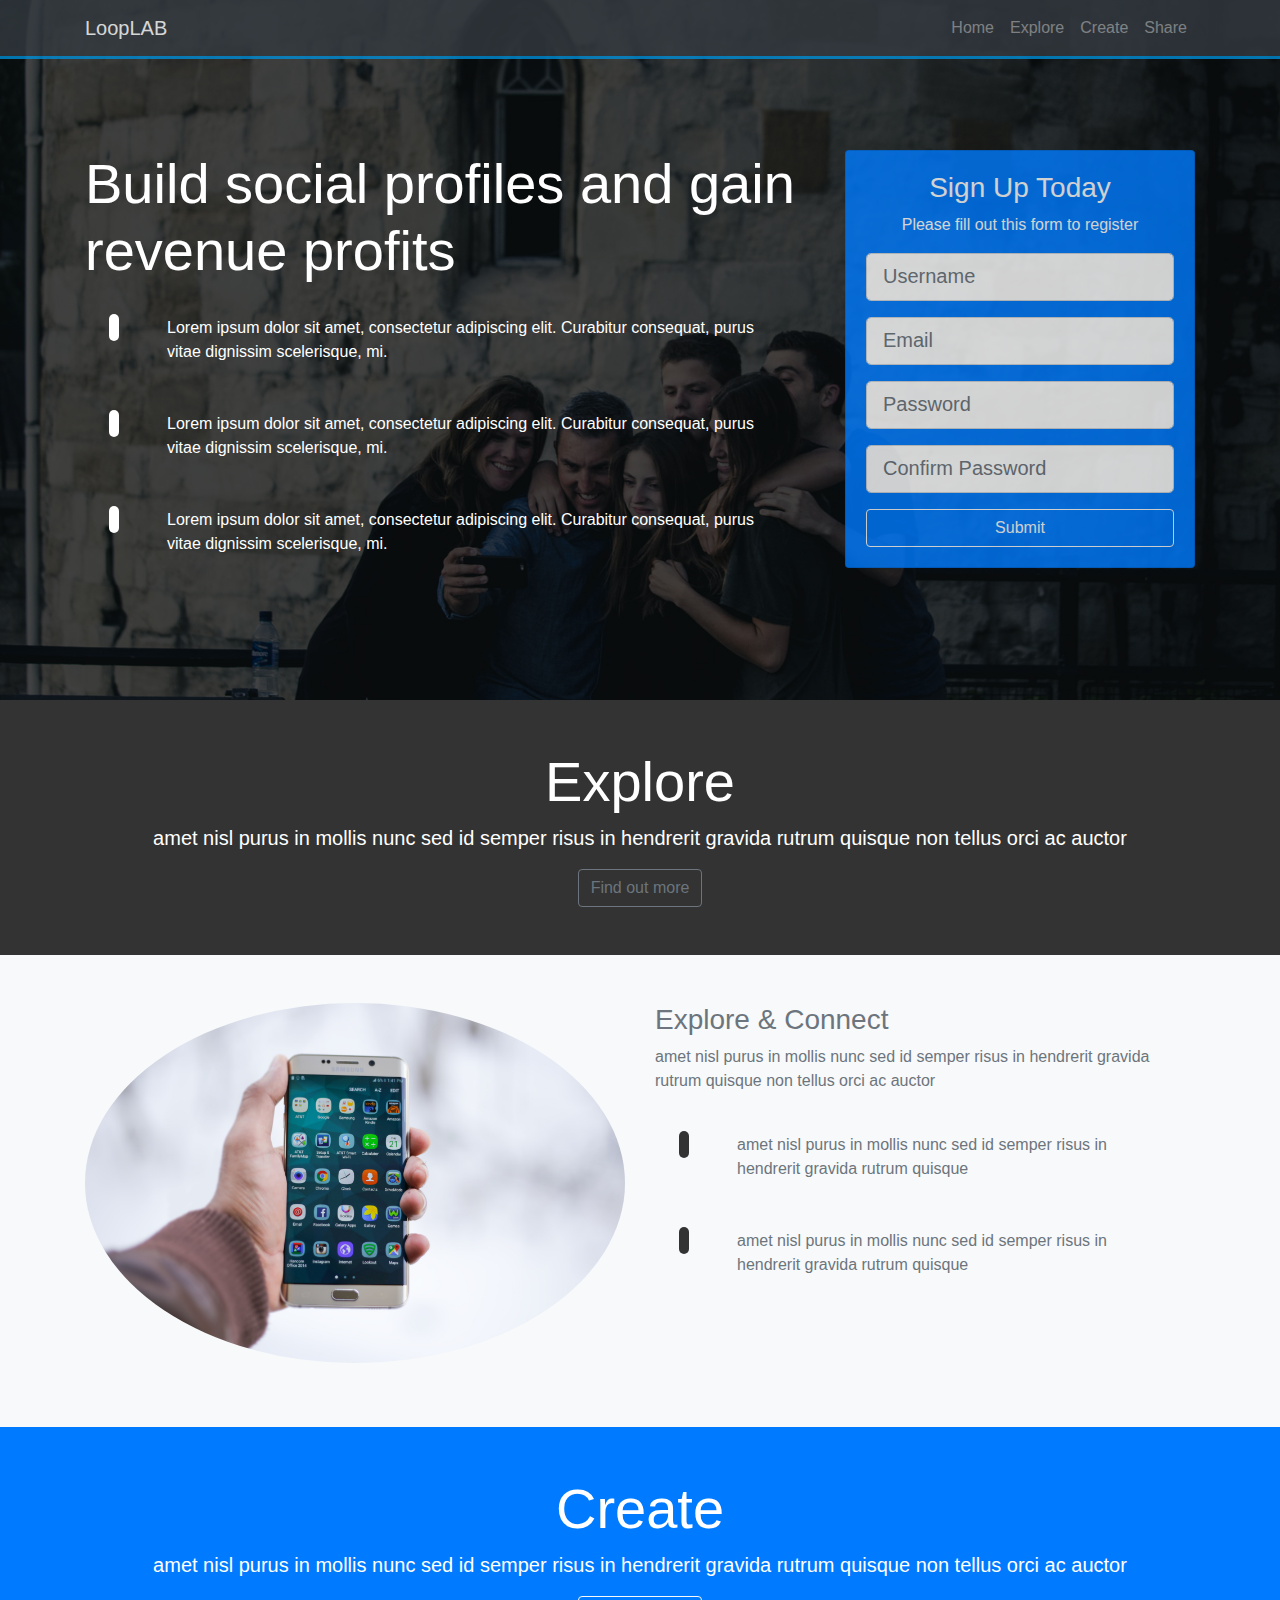
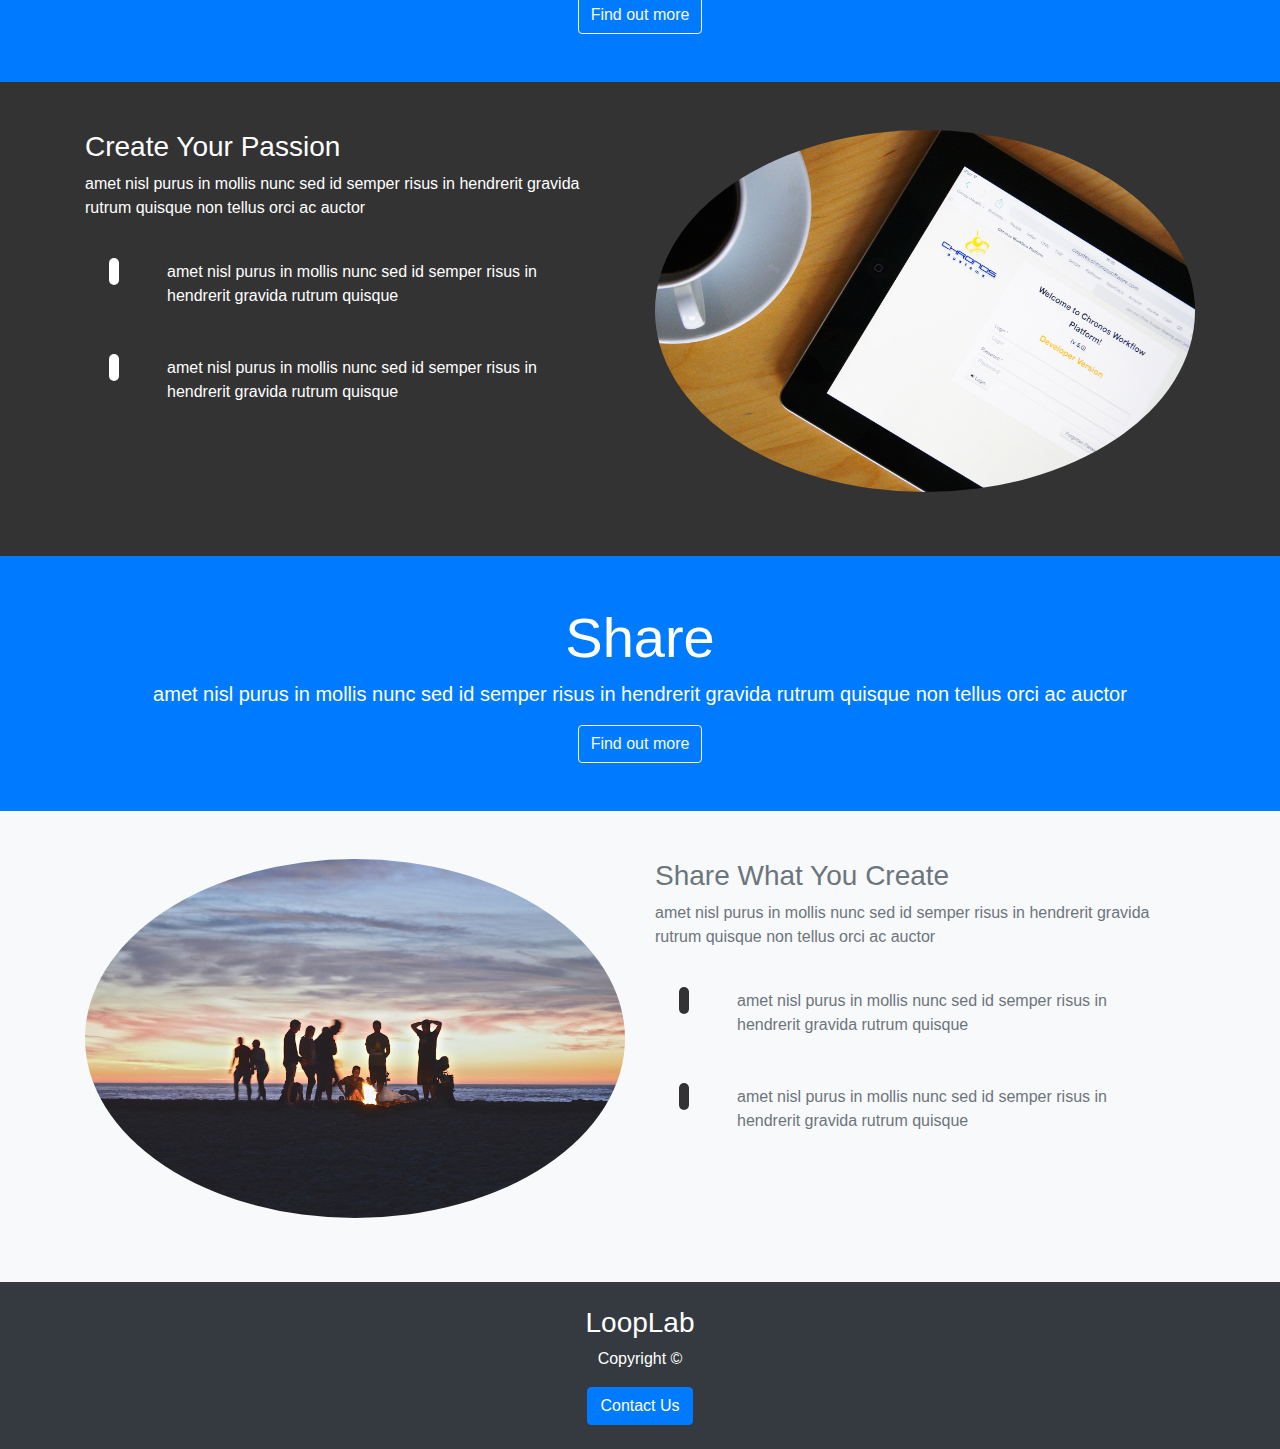
<file: looplap/index.html>
<!DOCTYPE html>
<html lang="en">
<head>
  <meta charset="UTF-8">
  <meta name="viewport" content="width=device-width, initial-scale=1.0"> 
  <meta http-equiv="X-UA-Compatible" content="ie-edge">
  <link rel="stylesheet" href="https://pro.fontawesome.com/releases/v5.10.0/css/all.css" integrity="sha384-AYmEC3Yw5cVb3ZcuHtOA93w35dYTsvhLPVnYs9eStHfGJvOvKxVfELGroGkvsg+p" crossorigin="anonymous"/>
  <link rel="stylesheet" href="https://stackpath.bootstrapcdn.com/bootstrap/4.4.1/css/bootstrap.min.css" integrity="sha384-Vkoo8x4CGsO3+Hhxv8T/Q5PaXtkKtu6ug5TOeNV6gBiFeWPGFN9MuhOf23Q9Ifjh" crossorigin="anonymous"> 
  <link rel="stylesheet" href="css/style.css">
  <title>Bootstrap Theme</title>
</head>

<body data-spy="scroll" data-target="#main-nav" id="home">
  <nav id="main-nav" class="navbar navbar-expand-sm bg-dark navbar-dark fixed-top">
    <div class="container">
      <a href="index.html" class="navbar-brand">LoopLAB</a>
      <button class="navbar-toggler" data-toggle="collapse" data-target="#navbarCollapse">
        <span class="navbar-toggler-icon"></span>
      </button>
      <div class="collapse navbar-collapse" id="navbarCollapse">
        <ul class="navbar-nav ml-auto">
          <li class="nav-item">
            <a href="#home" class="nav-link">Home</a>
          </li>
          <li class="nav-item">
            <a href="#explore-head-section" class="nav-link">Explore</a>
          </li>
          <li class="nav-item">
            <a href="#create-head-section" class="nav-link">Create</a>
          </li>
          <li class="nav-item">
            <a href="#share-head-section" class="nav-link">Share</a>
          </li>
      </div>
    </div>
  </nav>

  <!-- HOME SECTION -->
  <section id="home-section">
    <div class="dark-overlay">
      <div class="home-inner container">
        <div class="row">
	  <!-- Only display on large screens -->
          <div class="col-lg-8 d-none d-lg-block">
            <h1 class="display-4">Build
	      <strong>social profiles</strong> and gain revenue
              <strong>profits</strong>
	    </h1>
	    <div id="firstElem" class="d-flex">
              <div class="p-4 align-self-start">
		<i class="fas fa-check fa-2x"></i>
	      </div>
	      <div class="p-4 align-self-end">
                Lorem ipsum dolor sit amet, consectetur adipiscing elit. 
		Curabitur consequat, purus vitae dignissim scelerisque, mi.
	      </div>
            </div>
	    <div class="d-flex">
              <div class="p-4 align-self-start">
		<i class="fas fa-check fa-2x"></i>
	      </div>
	      <div class="p-4 align-self-end">
                Lorem ipsum dolor sit amet, consectetur adipiscing elit. 
		Curabitur consequat, purus vitae dignissim scelerisque, mi.
	      </div>
            </div>
            <div class="d-flex">
              <div class="p-4 align-self-start">
		<i class="fas fa-check fa-2x"></i>
	      </div>
	      <div class="p-4 align-self-end">
                Lorem ipsum dolor sit amet, consectetur adipiscing elit. 
		Curabitur consequat, purus vitae dignissim scelerisque, mi.
	      </div>
            </div>
	  </div>

	  <div class="col-lg-4">
            <div class="card bg-primary text-center card-form">
	      <div class="card-body">
		<h3>Sign Up Today</h3>
		<p>Please fill out this form to register</p>
		<form>
		  <div class="form-group">
		    <input type="text" class="form-control form-control-lg"
		       placeholder="Username">
		  </div>
		  <div class="form-group">
		    <input type="email" class="form-control form-control-lg"
		       placeholder="Email">
		  </div>
		  <div class="form-group">
		    <input type="password" class="form-control form-control-lg"
		       placeholder="Password">
		  </div>
		  <div class="form-group">
		    <input type="password" class="form-control form-control-lg"
		       placeholder="Confirm Password">
		  </div>
		  <input type="submit" value="Submit" class="btn btn-outline-light btn-block">
	        </form>
	      </div>
	     </div>
	   </div> 
        </div>
      </div>
    </div>
  </section>

<!-- EXPLORE HEAD -->
<section id="explore-head-section">
  <div class="container">
    <div class="row">
      <div class="col text-center py-5">
        <h1 class="display-4">Explore</h1>
        <p class="lead">amet nisl purus in mollis nunc sed id semper risus in hendrerit gravida rutrum quisque non tellus orci ac auctor</p>
        <a href="#" class="btn btn-outline-secondary">Find out more</a>
      </div>
    <div>
  </div>
</section> 
 
<!-- EXPLORE SECTION -->
<section id="explore-section" class="bg-light text-muted py-5">
  <div class="container">
    <div class="row">
      <div class="col-md-6">
         <img src="project_images/looplab/explore-section1.jpg"
          alt="" class="img-fluid mb-3 rounded-circle">
      </div>
      <div class="col-md-6">
        <h3>Explore & Connect</h3>
        <p>amet nisl purus in mollis nunc sed id semper risus in hendrerit gravida rutrum quisque non tellus orci ac auctor</p>
        <div class="d-flex">
          <div class="p-4 align-self-start">
            <i class="fas fa-check fa-2x"></i>
          </div>
          <div class="p-4 align-self-end">
	    amet nisl purus in mollis nunc sed id semper risus in hendrerit gravida rutrum quisque
          </div>
	</div>
        <div class="d-flex">
          <div class="p-4 align-self-start">
            <i class="fas fa-check fa-2x"></i>
          </div>
          <div class="p-4 align-self-end">
	    amet nisl purus in mollis nunc sed id semper risus in hendrerit gravida rutrum quisque
          </div>
	</div>
      </div>
    </div>
  </div>
</section> 
 
<!-- CREATE HEAD -->
<section id="create-head-section" class="bg-primary">
  <div class="container">
    <div class="row">
      <div class="col text-center py-5">
        <h1 class="display-4">Create</h1>
        <p class="lead">amet nisl purus in mollis nunc sed id semper risus in hendrerit gravida rutrum quisque non tellus orci ac auctor</p>
        <a href="#" class="btn btn-outline-light">Find out more</a>
      </div>
    <div>
  </div>
</section> 
 
<!-- CREATE SECTION -->
<section id="create-section" class="py-5">
  <div class="container">
    <div class="row">
      <div class="col-md-6 order-2">
         <img src="project_images/looplab/create-section1.jpg"
          alt="" class="img-fluid mb-3 rounded-circle">
      </div>
      <div class="col-md-6 order-1">
        <h3>Create Your Passion</h3>
        <p>amet nisl purus in mollis nunc sed id semper risus in hendrerit gravida rutrum quisque non tellus orci ac auctor</p>
        <div class="d-flex">
          <div class="p-4 align-self-start">
            <i class="fas fa-check fa-2x"></i>
          </div>
          <div class="p-4 align-self-end">
	    amet nisl purus in mollis nunc sed id semper risus in hendrerit gravida rutrum quisque
          </div>
	</div>
        <div class="d-flex">
          <div class="p-4 align-self-start">
            <i class="fas fa-check fa-2x"></i>
          </div>
          <div class="p-4 align-self-end">
	    amet nisl purus in mollis nunc sed id semper risus in hendrerit gravida rutrum quisque
          </div>
	</div>
      </div>
    </div>
  </div>
</section>
 
<!-- SHARE HEAD -->
<section id="share-head-section" class="bg-primary">
  <div class="container">
    <div class="row">
      <div class="col text-center py-5">
        <h1 class="display-4">Share</h1>
        <p class="lead">amet nisl purus in mollis nunc sed id semper risus in hendrerit gravida rutrum quisque non tellus orci ac auctor</p>
        <a href="#" class="btn btn-outline-light">Find out more</a>
      </div>
    <div>
  </div>
</section> 
 
<!-- SHARE SECTION -->
<section id="share-section" class="bg-light text-muted py-5">
  <div class="container">
    <div class="row">
      <div class="col-md-6">
         <img src="project_images/looplab/share-section1.jpg"
          alt="" class="img-fluid mb-3 rounded-circle">
      </div>
      <div class="col-md-6">
        <h3>Share What You Create</h3>
        <p>amet nisl purus in mollis nunc sed id semper risus in hendrerit gravida rutrum quisque non tellus orci ac auctor</p>
        <div class="d-flex">
          <div class="p-4 align-self-start">
            <i class="fas fa-check fa-2x"></i>
          </div>
          <div class="p-4 align-self-end">
	    amet nisl purus in mollis nunc sed id semper risus in hendrerit gravida rutrum quisque
          </div>
	</div>
        <div class="d-flex">
          <div class="p-4 align-self-start">
            <i class="fas fa-check fa-2x"></i>
          </div>
          <div class="p-4 align-self-end">
	    amet nisl purus in mollis nunc sed id semper risus in hendrerit gravida rutrum quisque
          </div>
	</div>
      </div>
    </div>
  </div>
</section> 

<!-- FOOTER --> 
<footer id="main-footer" class="bg-dark">
  <div class="container">
    <div class="row">
      <div class="col text-center py-4">
        <h3>LoopLab</h3>
        <p>Copyright &copy; <span id="year"></span></p>
        <button class="btn btn-primary" data-toggle="modal"
	        data-target="#contactModal">Contact Us</button>
      </div>
    </div>
  </div>
</footer>

<!-- CONTACT MODAL -->
<div class="modal fade text-dark" id="contactModal">
  <div class="modal-dialog">
    <div class="modal-content">
      <div class="modal-header">
        <h5 class="modal-title">Contact Us</h5>
        <button class="close" data-dismiss="modal">
        <span>&times;</span>
      </div>
      <div class="modal-body">
        <form>
          <div class="form-group">
            <label for="name">Name</label>
            <input type="text" class="form-control">
          </div>
          <div class="form-group">
            <label for="email">Email</label>
            <input type="email" class="form-control">
          </div>
          <div class="form-group">
            <label for="message">Message</label>
            <textarea class="form-control"></textarea>
          </div>
        </form>
      </div>
      <div class="modal-footer">
        <button class="btn btn-primary btn-block">Submit</button>
      </div>
    </div>
  </div>
</div> 

<script
  src="http://code.jquery.com/jquery-3.4.1.js"
  integrity="sha256-WpOohJOqMqqyKL9FccASB9O0KwACQJpFTUBLTYOVvVU="
  crossorigin="anonymous"></script>
<script src="https://cdn.jsdelivr.net/npm/popper.js@1.16.0/dist/umd/popper.min.js" integrity="sha384-Q6E9RHvbIyZFJoft+2mJbHaEWldlvI9IOYy5n3zV9zzTtmI3UksdQRVvoxMfooAo" crossorigin="anonymous"></script>
<script src="https://stackpath.bootstrapcdn.com/bootstrap/4.4.1/js/bootstrap.min.js" integrity="sha384-wfSDF2E50Y2D1uUdj0O3uMBJnjuUD4Ih7YwaYd1iqfktj0Uod8GCExl3Og8ifwB6" crossorigin="anonymous"></script>
<script>
  // Get the current year for the copyright
  $('#year').text(new Date().getFullYear());

  // Init scrollspy
  $('body').scrollspy({target: '#main-nav'});

  // Smooth scrolling
  $('#main-nav a').on('click', function(e) {
      // Check for a hash value
      if (this.hash !== '') {
        // prevent default behavior
        e.preventDefault();

        // Store hash
        const hash = this.hash;

        // animate smooth scroll
        $('html, body').animate({
          scrollTop: $(hash).offset().top
        }, 900, function() {
          // add hash to URL after scroll
          window.location.hash = hash;
         });
      }
    }); 
</script>
</body>
</html>
</file>
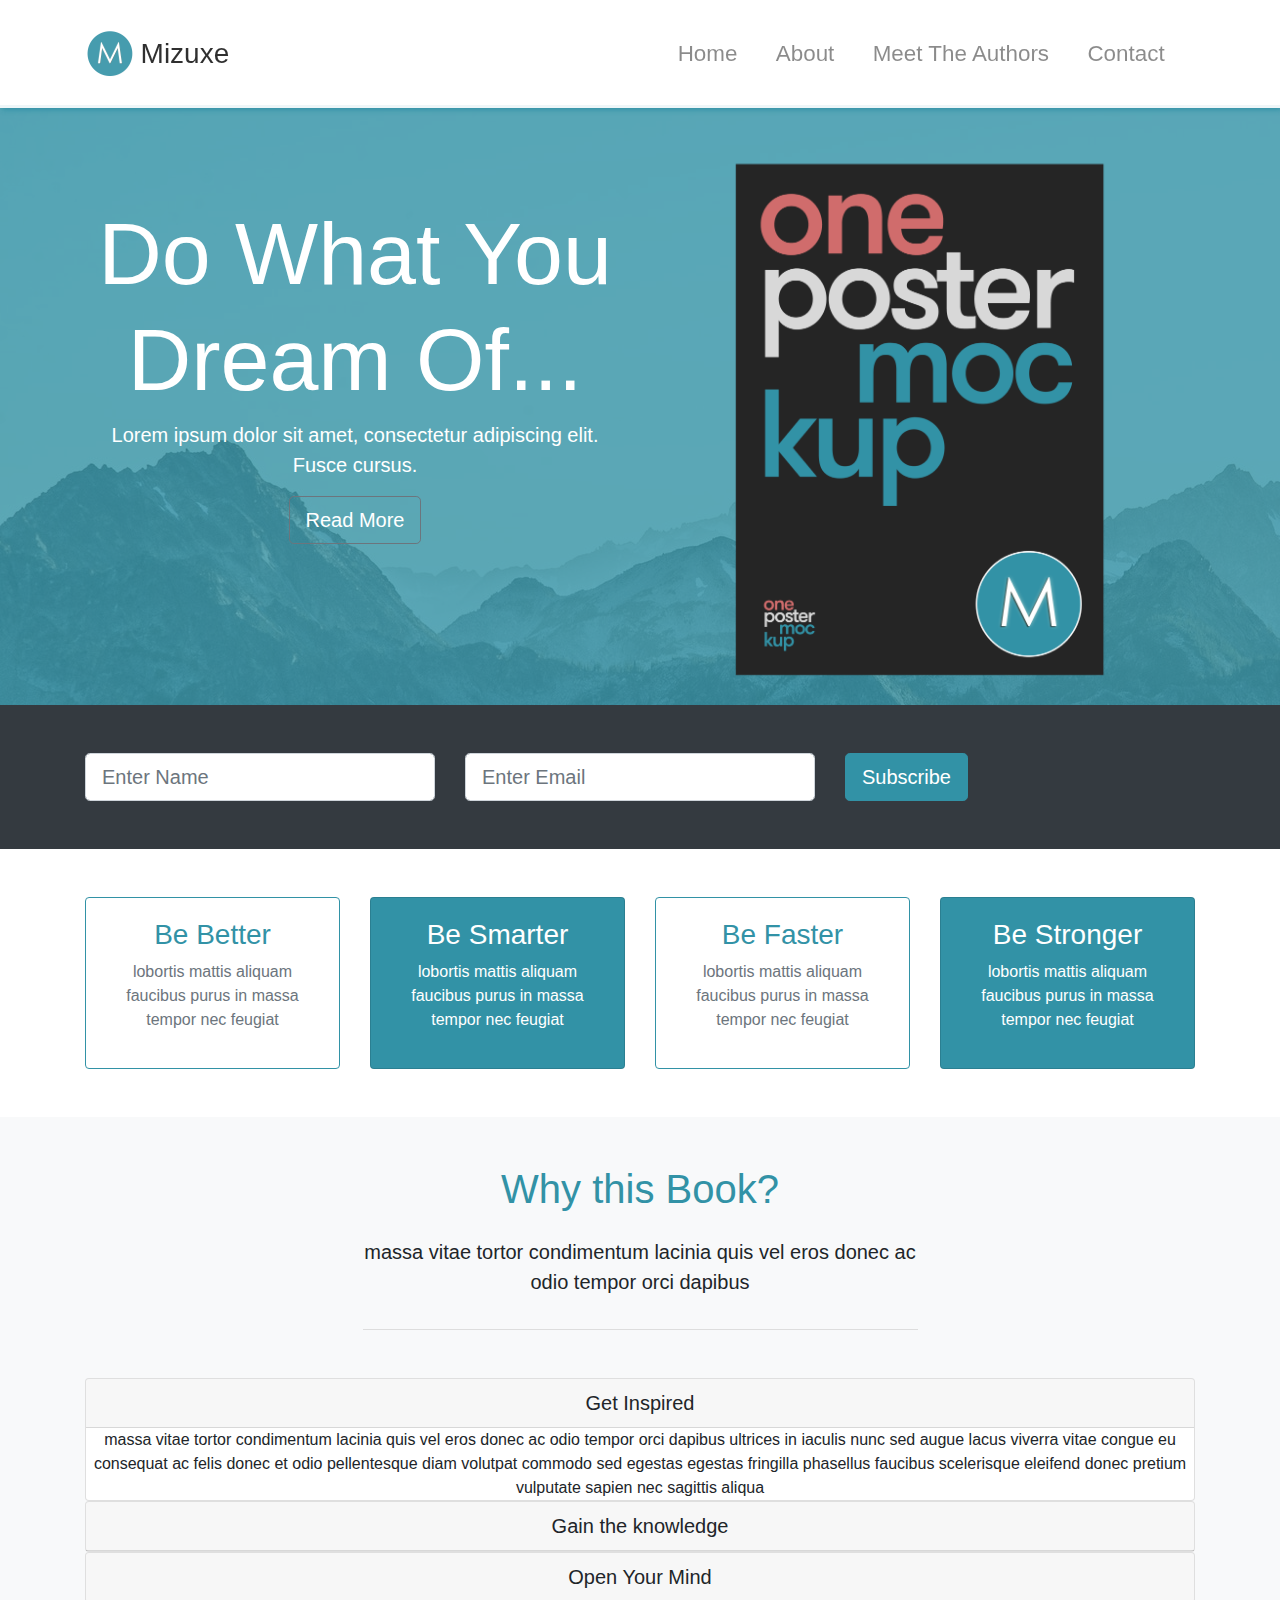
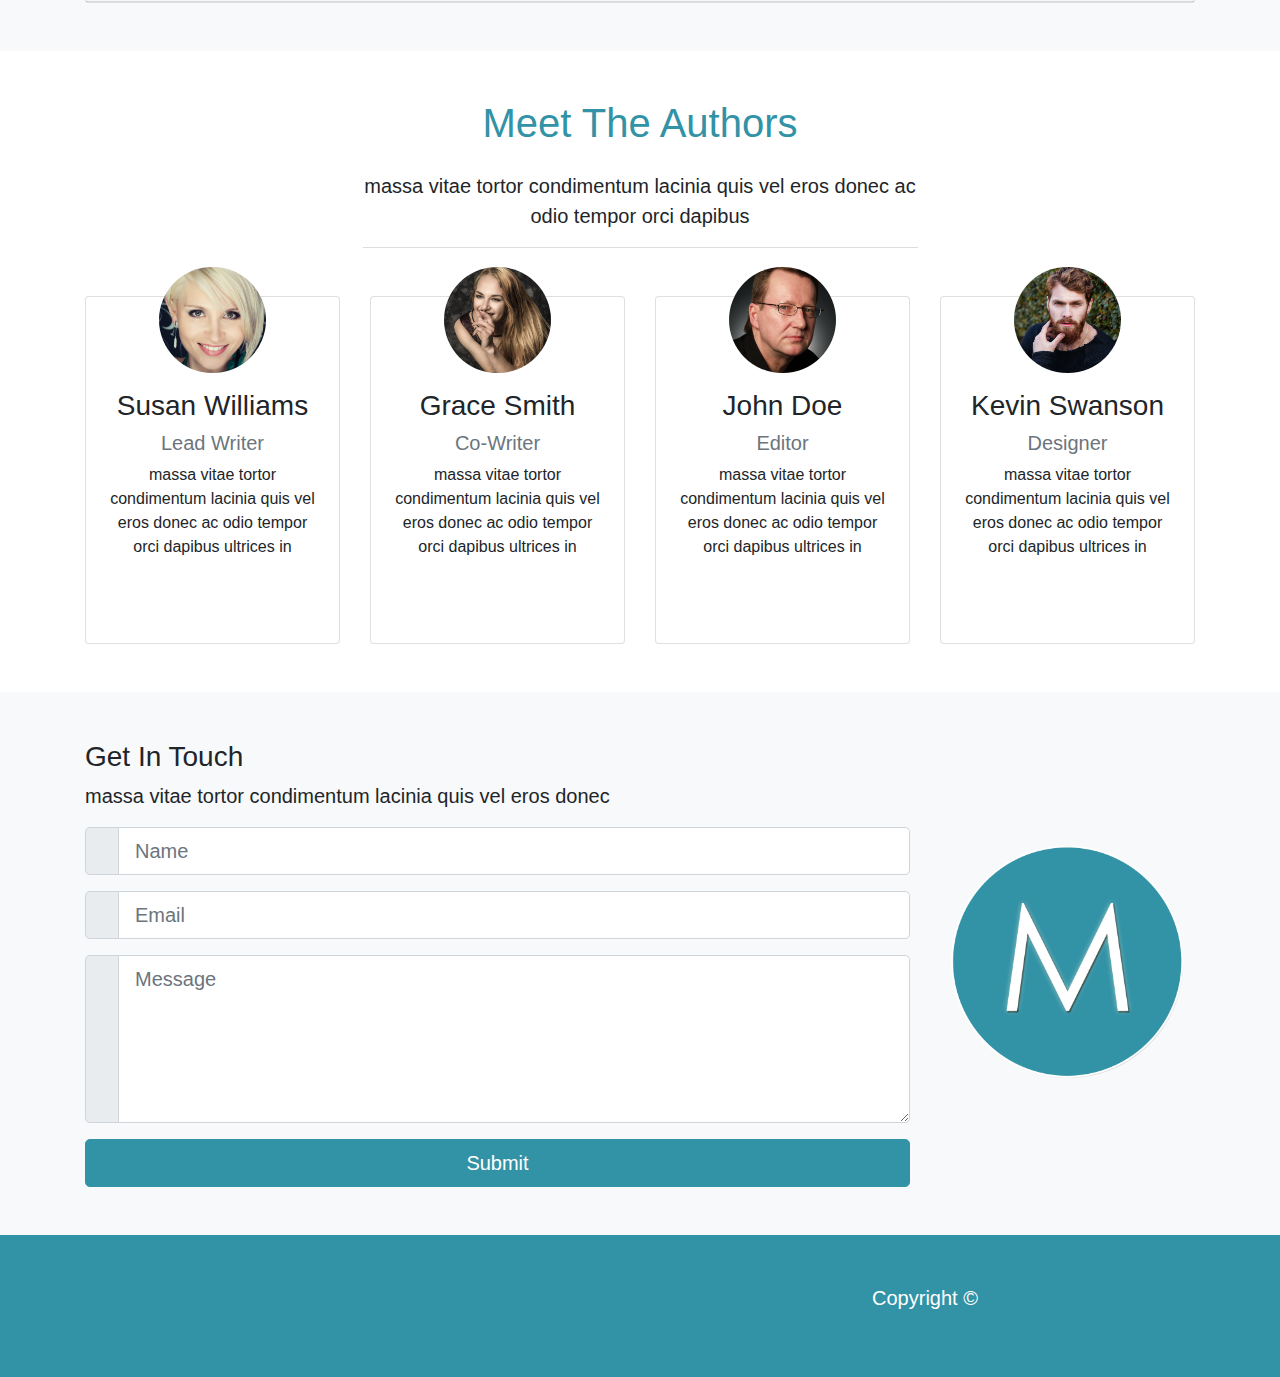
<file: mizuxe/index.html>
<!DOCTYPE html>
<html lang="en">
<head>
  <meta charset="UTF-8">
  <meta name="viewport" content="width=device-width, initial-scale=1.0"> 
  <meta http-equiv="X-UA-Compatible" content="ie-edge">
  <link rel="stylesheet" href="https://pro.fontawesome.com/releases/v5.10.0/css/all.css" integrity="sha384-AYmEC3Yw5cVb3ZcuHtOA93w35dYTsvhLPVnYs9eStHfGJvOvKxVfELGroGkvsg+p" crossorigin="anonymous"/>
  <link rel="stylesheet" href="css/bootstrap.css">
  <link rel="stylesheet" href="css/style.css">
  <title>Bootstrap Theme</title>
</head>

<body id="home" data-spy="scroll" data-target="#main-nav">
  <nav class="navbar navbar-expand-md navbar-light fixed-top py-4" id="main-nav">
    <div class="container">
      <a href="#home" class="navbar-brand">
        <img src="project_images/mizuxe/mlogo.png" width="50pm" height="50px"
             alt="">
        <h3 class="d-inline align-middle">Mizuxe</h3>
      </a>
      <button class="navbar-toggler" data-toggle="collapse" 
              data-target="#navbarCollapse">
        <span class="navbar-toggler-icon">
      </button>
      <div class="collapse navbar-collapse" id="navbarCollapse">
        <ul class="navbar-nav ml-auto">
 	  <li class="nav-item">
	    <a href="#home" class="nav-link">Home</a>
	  </li>
 	  <li class="nav-item">
	    <a href="#about" class="nav-link">About</a>
	  </li>
 	  <li class="nav-item">
	    <a href="#authors" class="nav-link">Meet The Authors</a>
	  </li>
 	  <li class="nav-item">
	    <a href="#contact" class="nav-link">Contact</a>
	  </li>
	</ul>
      </div>
    </div>
  </nav>

<!-- SHOWCASE --> 
<section id="showcase" class="py-5">
  <div class="primary-overlay text-white">
    <div class="container">
      <div class="row">
        <div class="col-lg-6 text-center">
          <h1 class="display-2 mt-5 pt-5">
            Do What You Dream Of...
	  </h1>
          <p class="lead">
            Lorem ipsum dolor sit amet, consectetur adipiscing elit. Fusce cursus.
	  </p>
          <a href="#" class="btn btn-outline-secondary btn-lg text-white">
	    <i class="fas fa-arrow-right"></i>Read More
	  </a>
	</div>
        <div class="col-lg-6">
          <img src="project_images/mizuxe/book.png" alt="" 
	       class="img-fluid d-none d-lg-block">
	</divi>  
      </div>
    </div>
  </div>
</section>

<!-- NEWSLETTER --> 
<section id="newsletter" class="bg-dark text-white py-5">
  <div class="container">
    <div class="row">
      <div class="col-md-4">
        <input type="text" class="form-control form-control-lg mb-resp"
	       placeholder="Enter Name">
      </div>
      <div class="col-md-4">
        <input type="email" class="form-control form-control-lg mb-resp"
	       placeholder="Enter Email">
      </div>
      <div class="col-md-4">
        <button class="btn btn-primary btn-lg btn-black">
	  <i class="fas fa-envelope-open-o"></i>Subscribe
        </button>
      </div>
    </div>
  </div>
</section>

<!--BOXES -->
<section id="boxes" class="py-5">
  <div class="container">
    <div class="row">
      <div class="col-md-3">
        <div class="card text-center border-primary mb-resp">
          <div class="card-body">
            <h3 class="text-primary">Be Better</h3>
            <p class="text-muted">lobortis mattis aliquam faucibus purus in massa 
		     tempor nec feugiat</p>
          </div>
        </div>
      </div>
      <div class="col-md-3">
        <div class="card text-center bg-primary text-white mb-resp">
          <div class="card-body">
            <h3>Be Smarter</h3>
            <p>lobortis mattis aliquam faucibus purus in massa 
		     tempor nec feugiat</p>
          </div>
        </div>
      </div>
      <div class="col-md-3">
        <div class="card text-center border-primary mb-resp">
          <div class="card-body">
            <h3 class="text-primary">Be Faster</h3>
            <p class="text-muted">lobortis mattis aliquam faucibus purus in massa 
		     tempor nec feugiat</p>
          </div>
        </div>
      </div>
      <div class="col-md-3">
        <div class="card text-center bg-primary text-white">
          <div class="card-body">
            <h3>Be Stronger</h3>
            <p>lobortis mattis aliquam faucibus purus in massa 
		     tempor nec feugiat</p>
          </div>
        </div>
      </div>
    </div>
  </div>
</section> 

<!-- ABOUT/WHY SECTION -->
<section id="about" class="py-5 text-center bg-light">
  <div class="container">
    <div class="row">
      <div class="col">
        <div class="info-header mb-5">
          <h1 class="text-primary pb-3">
          Why this Book?
          </h1>
	  <p class="lead pb-3">
	    massa vitae tortor condimentum lacinia quis vel eros donec ac odio tempor orci dapibus 
	  </p>
        </div>

	<!-- ACCORDIAN -->
	<div id="accordion">
          <div class="card">
            <div class="card-header">
	      <h5 class="mb-0">
		<div href="#collapse1" data-toggle="collapse" data-parent="#accordion">
		  <i class="fas fa-arrow-circle-down"></i>Get Inspired
		</div>
	      </h5>
	    </div>
	    <div id="collapse1" class="collapse show">
	      massa vitae tortor condimentum lacinia quis vel eros donec ac odio tempor orci dapibus ultrices in iaculis nunc sed augue lacus viverra vitae congue eu consequat ac felis donec et odio pellentesque diam volutpat commodo sed egestas egestas fringilla phasellus faucibus scelerisque eleifend donec pretium vulputate sapien nec sagittis aliqua
	    </div>
	  </div>

          <div class="card">
            <div class="card-header">
	      <h5 class="mb-0">
		<div href="#collapse2" data-toggle="collapse" data-parent="#accordion">
		  <i class="fas fa-arrow-circle-down"></i>Gain the knowledge
		</div>
	      </h5>
	    </div>
	    <div id="collapse2" class="collapse">
	      massa vitae tortor condimentum lacinia quis vel eros donec ac odio tempor orci dapibus ultrices in iaculis nunc sed augue lacus viverra vitae congue eu consequat ac felis donec et odio pellentesque diam volutpat commodo sed egestas egestas fringilla phasellus faucibus scelerisque eleifend donec pretium vulputate sapien nec sagittis aliqua
	    </div>
	  </div>

          <div class="card">
            <div class="card-header">
	      <h5 class="mb-0">
		<div href="#collapse3" data-toggle="collapse" data-parent="#accordion">
		  <i class="fas fa-arrow-circle-down"></i>Open Your Mind
		</div>
	      </h5>
	    </div>
	    <div id="collapse3" class="collapse">
	      massa vitae tortor condimentum lacinia quis vel eros donec ac odio tempor orci dapibus ultrices in iaculis nunc sed augue lacus viverra vitae congue eu consequat ac felis donec et odio pellentesque diam volutpat commodo sed egestas egestas fringilla phasellus faucibus scelerisque eleifend donec pretium vulputate sapien nec sagittis aliqua
	    </div>
	  </div>
	</div>
      </div>
    </div>
  </div>
</section>

<!-- AUTHORS -->
<section id="authors" class="my-5 text-center">
  <div class="container">
    <div class="row">
      <div class="col">
        <div class="info-header mb-5">
          <h1 class="text-primary pb-3">
          Meet The Authors
          </h1>
          <p class="lead">
            massa vitae tortor condimentum lacinia quis vel eros donec ac odio tempor orci dapibus
          </p>
        </div>
      </div>
    </div>
    
    <div class="row">
     <div class="col-lg-3 col-md-6">
        <div class="card">
          <div class="card-body">
            <img src="project_images/mizuxe/person1.jpg" alt=""
		 class="img-fluid rounded-circle w-50 mb-3">
	    <h3>Susan Williams</h3>
	    <h5 class="text-muted">Lead Writer</h5>
	    <p>massa vitae tortor condimentum lacinia quis vel eros donec ac odio tempor orci dapibus ultrices in</p>
	    <div class="d-flex justify-content-center">
	      <div class="p-4">
	        <a href="http://facebook.com">
		  <i class="fab fa-facebook"></i>
		</a>
	        <a href="http://twitter.com">
		  <i class="fab fa-twitter"></i>
		</a>
	        <a href="http://instagram.com">
		  <i class="fab fa-instagram"></i>
		</a>
	      </div>
	    </div>
	  </div>
	</div>
     </div>
      <div class="col-lg-3 col-md-6">
        <div class="card">
          <div class="card-body">
            <img src="project_images/mizuxe/person2.jpg" alt=""
		 class="img-fluid rounded-circle w-50 mb-3">
	    <h3>Grace Smith</h3>
	    <h5 class="text-muted">Co-Writer</h5>
	    <p>massa vitae tortor condimentum lacinia quis vel eros donec ac odio tempor orci dapibus ultrices in</p>
	    <div class="d-flex justify-content-center">
	      <div class="p-4">
	        <a href="http://facebook.com">
		  <i class="fab fa-facebook"></i>
		</a>
	        <a href="http://twitter.com">
		  <i class="fab fa-twitter"></i>
		</a>
	        <a href="http://instagram.com">
		  <i class="fab fa-instagram"></i>
		</a>
	      </div>
	    </div>
	  </div>
	</div>
     </div>
     <div class="col-lg-3 col-md-6">
        <div class="card">
          <div class="card-body">
            <img src="project_images/mizuxe/person3.jpg" alt=""
		 class="img-fluid rounded-circle w-50 mb-3">
	    <h3>John Doe</h3>
	    <h5 class="text-muted">Editor</h5>
	    <p>massa vitae tortor condimentum lacinia quis vel eros donec ac odio tempor orci dapibus ultrices in</p>
	    <div class="d-flex justify-content-center">
	      <div class="p-4">
	        <a href="http://facebook.com">
		  <i class="fab fa-facebook"></i>
		</a>
	        <a href="http://twitter.com">
		  <i class="fab fa-twitter"></i>
		</a>
	        <a href="http://instagram.com">
		  <i class="fab fa-instagram"></i>
		</a>
	      </div>
	    </div>
	  </div>
	</div>
     </div>
     <div class="col-lg-3 col-md-6">
        <div class="card">
          <div class="card-body">
            <img src="project_images/mizuxe/person4.jpg" alt=""
		 class="img-fluid rounded-circle w-50 mb-3">
	    <h3>Kevin Swanson</h3>
	    <h5 class="text-muted">Designer</h5>
	    <p>massa vitae tortor condimentum lacinia quis vel eros donec ac odio tempor orci dapibus ultrices in</p>
	    <div class="d-flex justify-content-center">
	      <div class="p-4">
	        <a href="http://facebook.com">
		  <i class="fab fa-facebook"></i>
		</a>
	        <a href="http://twitter.com">
		  <i class="fab fa-twitter"></i>
		</a>
	        <a href="http://instagram.com">
		  <i class="fab fa-instagram"></i>
		</a>
	      </div>
	    </div>
	  </div>
	</div>
     </div>
   </div>
  </div>
</section>

<section id="contact" class="bg-light py-5">
  <div class="container">
    <div class="row">
      <div class="col-lg-9">
        <h3>Get In Touch</h3>
        <p class="lead">massa vitae tortor condimentum lacinia quis vel eros donec</p>
	<form>
	  <div class="input-group input-group-lg mb-3">
	    <div class="input-group-prepend">
	      <span class="input-group-text">
	        <i class="fas fa-user"></i>
	      </span>
            </div>
	    <input type="text" class="form-control" placeholder="Name">
          </div>
	  <div class="input-group input-group-lg mb-3">
	    <div class="input-group-prepend">
	      <span class="input-group-text">
	        <i class="fas fa-envelope"></i>
	      </span>
            </div>
	    <input type="text" class="form-control" placeholder="Email">
          </div>
	  <div class="input-group input-group-lg mb-3">
	    <div class="input-group-prepend">
	      <span class="input-group-text">
	        <i class="fas fa-pencil-alt"></i>
	      </span>
            </div>
	    <textarea class="form-control" rows="5"placeholder="Message"></textarea>
          </div>
	  <input type="submit" value="Submit" class="btn btn-primary btn-block btn-lg">
	</form>
       </div>

       <div class="col-lg-3 align-self-center">
         <img src="project_images/mizuxe/mlogo.png" class="img-fluid">
       </div>
     </div>
  </div>
</section>

<!-- FOOTER -->
<footer id="main-footer" class="py-5 bg-primary text-white">
  <div class="container">
    <div class="row text-center">
      <div class="col-md-6 ml-auto">
	<p class="lead">
	  Copyright &copy; <span id="year"></span>
	</p>
      </div>
    </div>
  </div>
</footer>
<script
  src="http://code.jquery.com/jquery-3.4.1.js"
  integrity="sha256-WpOohJOqMqqyKL9FccASB9O0KwACQJpFTUBLTYOVvVU="
  crossorigin="anonymous"></script>  
<script src="https://cdn.jsdelivr.net/npm/popper.js@1.16.0/dist/umd/popper.min.js" integrity="sha384-Q6E9RHvbIyZFJoft+2mJbHaEWldlvI9IOYy5n3zV9zzTtmI3UksdQRVvoxMfooAo" crossorigin="anonymous"></script>
<script src="https://stackpath.bootstrapcdn.com/bootstrap/4.4.1/js/bootstrap.min.js" integrity="sha384-wfSDF2E50Y2D1uUdj0O3uMBJnjuUD4Ih7YwaYd1iqfktj0Uod8GCExl3Og8ifwB6" crossorigin="anonymous"></script>
<script>
  // Get the current year for the copyright
  $('#year').text(new Date().getFullYear());

  // Init Scrollspy
  $('body').scrollspy({target: '#main-nav'});

  // Smooth scrolling
  $('#main-nav a').on('click', function(e) {
      // Check for a hash value
      if (this.hash !== '') {
        // prevent default behavior
        e.preventDefault();

        // Store hash
        const hash = this.hash;

        // animate smooth scroll
        $('html, body').animate({
          scrollTop: $(hash).offset().top
        }, 900, function() {
          // add hash to URL after scroll
          window.location.hash = hash;
         });
      }
    });

</script>
</body>
</html>
</file>
<file: looplap/css/style.css>
body {
   background: #333;
   color: #fff;
}

.navbar {
  border-bottom: #008ed6 3px solid;
  opacity: 0.8;
}

#home-section {
  background: url('../project_images/looplab/home.jpg');
  background-repeat: no-repeat;
  background-size: cover;
  background-attachment: fixed;
  min-height: 700px;
}

#home-section .dark-overlay {
  position: absolute;
  top: 0;
  left: 0;
  width: 100%;
  min-height: 700px;
  background: rgba(0,0,0, 0.7);
}

#home-section .home-inner {
  padding-top: 150px;
}

#home-section .card-form {
  opacity: 0.8;
} 

#home-section .fas, #create-section .fas {
  color: #008ed6;
  background: #fff;
  padding: 5px;
  border-radius: 5px;
}

#explore-section .fas, #share-section .fas {
  background: #333;
  color: #fff;
  padding: 5px;
  border-radius: 5px;
}
</file>
<file: mizuxe/css/style.css>
body {
  margin-top: 105px; }

.navbar {
  box-shadow: 2px 2px 5px #3292a6;
  opacity: 0.9;
  background: #fff; }
  .navbar .nav-item {
    font-size: 1.4rem;
    padding-right: 1.4rem; }

#showcase {
  position: relative;
  background: url("../project_images/mizuxe/mountains.jpg");
  min-height: 600px; }
  #showcase .primary-overlay {
    background: rgba(50, 146, 166, 0.8);
    position: absolute;
    top: 0;
    left: 0;
    width: 100%;
    height: 100%; }

.info-header {
  width: 50%;
  margin: auto;
  border-bottom: 1px #ddd solid; }

@media (max-width: 768px) {
  #showcase {
    min-height: 500px; }
    #showcase h1 {
      font-size: 4rem; }

  .mb-resp {
    margin-bottom: 1rem; } }
#authors img {
  margin-top: -50px; }
#authors .card:hover {
  background: #3292a6;
  color: #fff; }
#authors .fab {
  color: #fff; }
</file>
